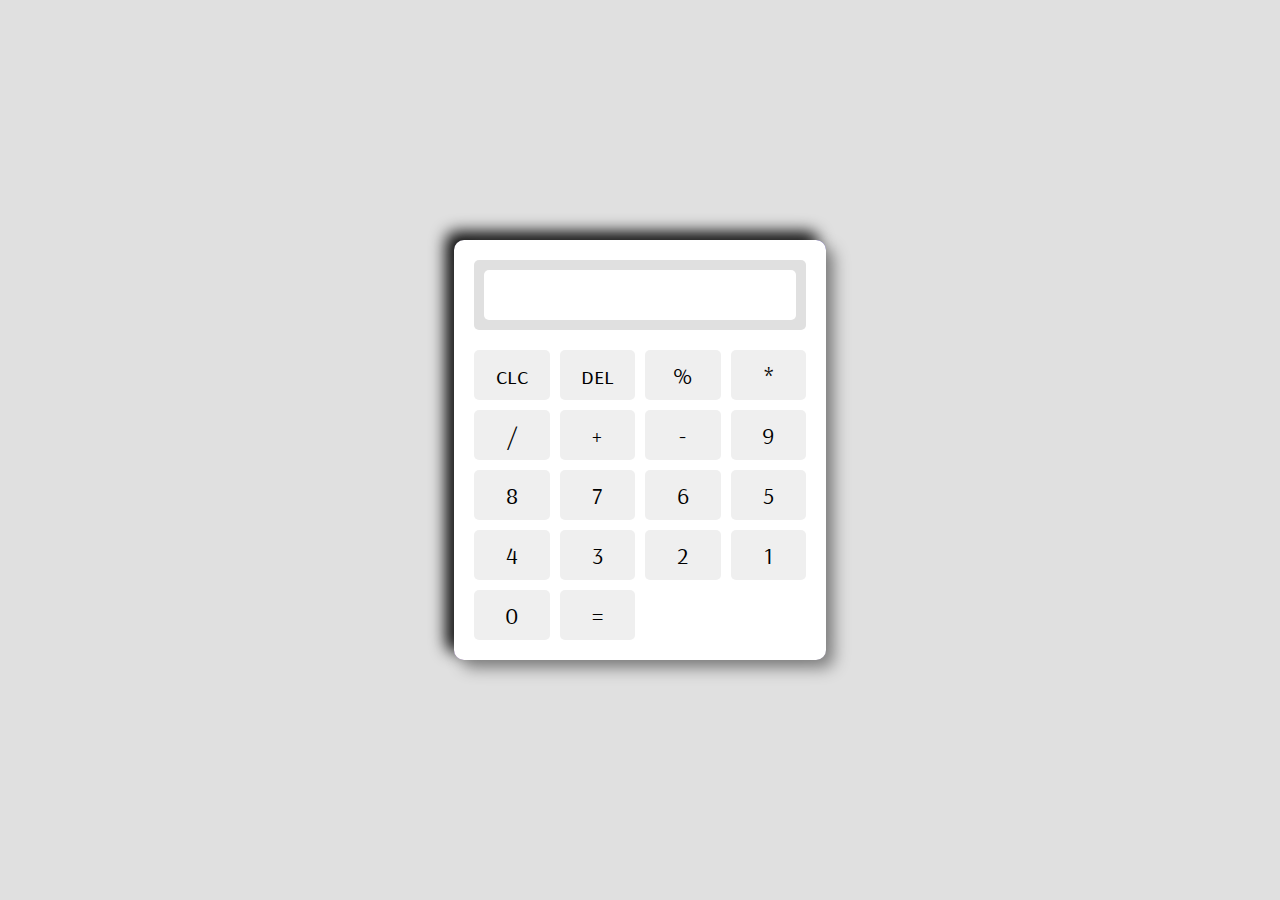
<file: calculator/index.html>
<!DOCTYPE html>
<html lang="en">
<head>
    <meta charset="UTF-8">
    <meta name="viewport" content="width=device-width, initial-scale=1.0">
    <title>calculator</title>
    <link rel="stylesheet" href="style.css">
    <link rel="icon" href="OIP.jpg">
</head>
<body>
    <div class="container">
        <div class="screen">
            <input type="text" value="" id="screen">
        </div>
        <div class="buttons">
            <button onclick="clc()">clc</button>
            <button onclick="del()">del</button>
            <button onclick="display('%')">%</button>
            <button onclick="display('*')">*</button>
            <button onclick="display('/')">/</button>
            <button onclick="display('+')">+</button>
            <button onclick="display('-')">-</button>
            <button onclick="display('9')">9</button>
            <button onclick="display('8')">8</button>
            <button onclick="display('7')">7</button>
            <button onclick="display('6')">6</button>
            <button onclick="display('5')">5</button>
            <button onclick="display('4')">4</button>
            <button onclick="display('3')">3</button>
            <button onclick="display('2')">2</button>
            <button onclick="display('1')">1</button>
            <button onclick="display('0')">0</button>
            <button onclick="calculate('=')">=</button>
        </div>
    </div>
</body>
<script>
    function display(value){
        document.getElementById("screen").value += value;
    }
    function clc(){
        document.getElementById("screen").value = "";
    }
    function del(){
        document.getElementById("screen").value = document.getElementById("screen").value.slice(0,-1);
    }
    function calculate(value){
        try{
        document.getElementById("screen").value = eval(document.getElementById("screen").value);
        } catch(err) {
            document.getElementById("screen").value = "Invalid input";
        }
    }

</script>
</html>
</file>
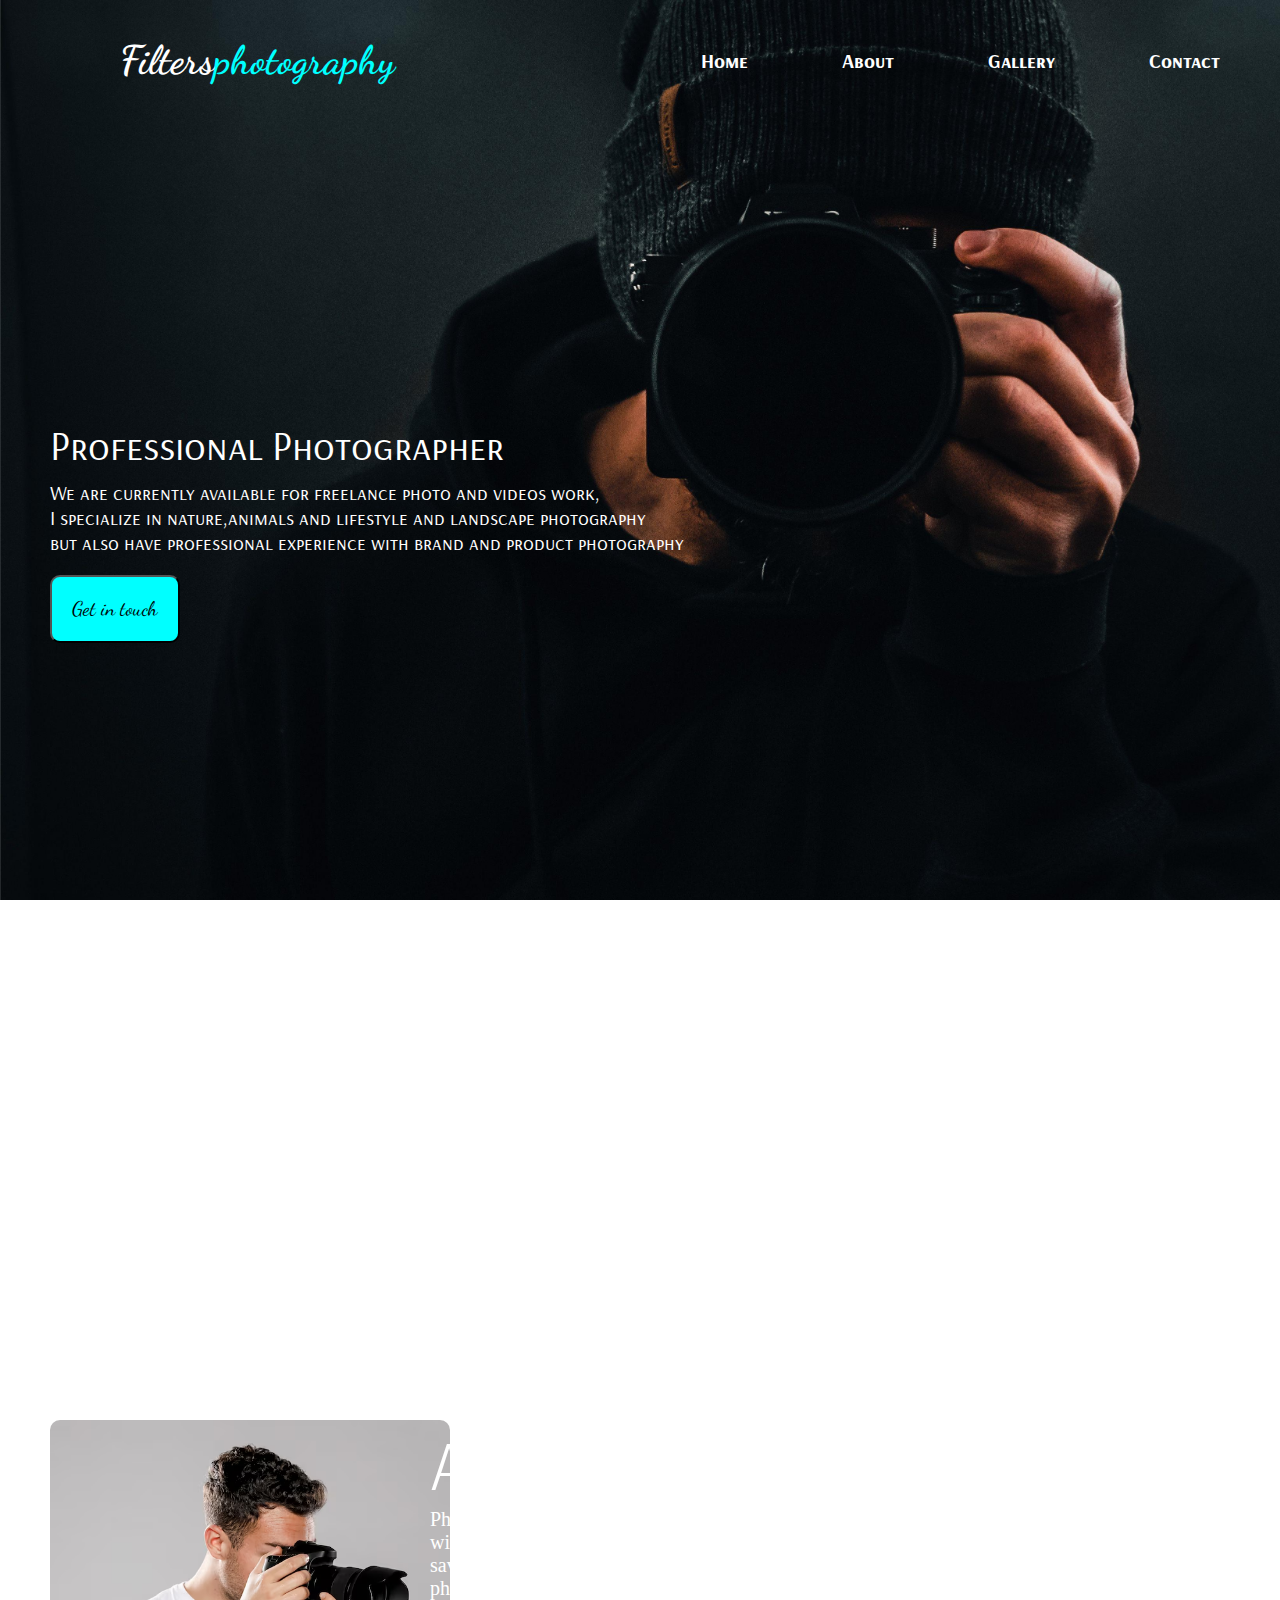
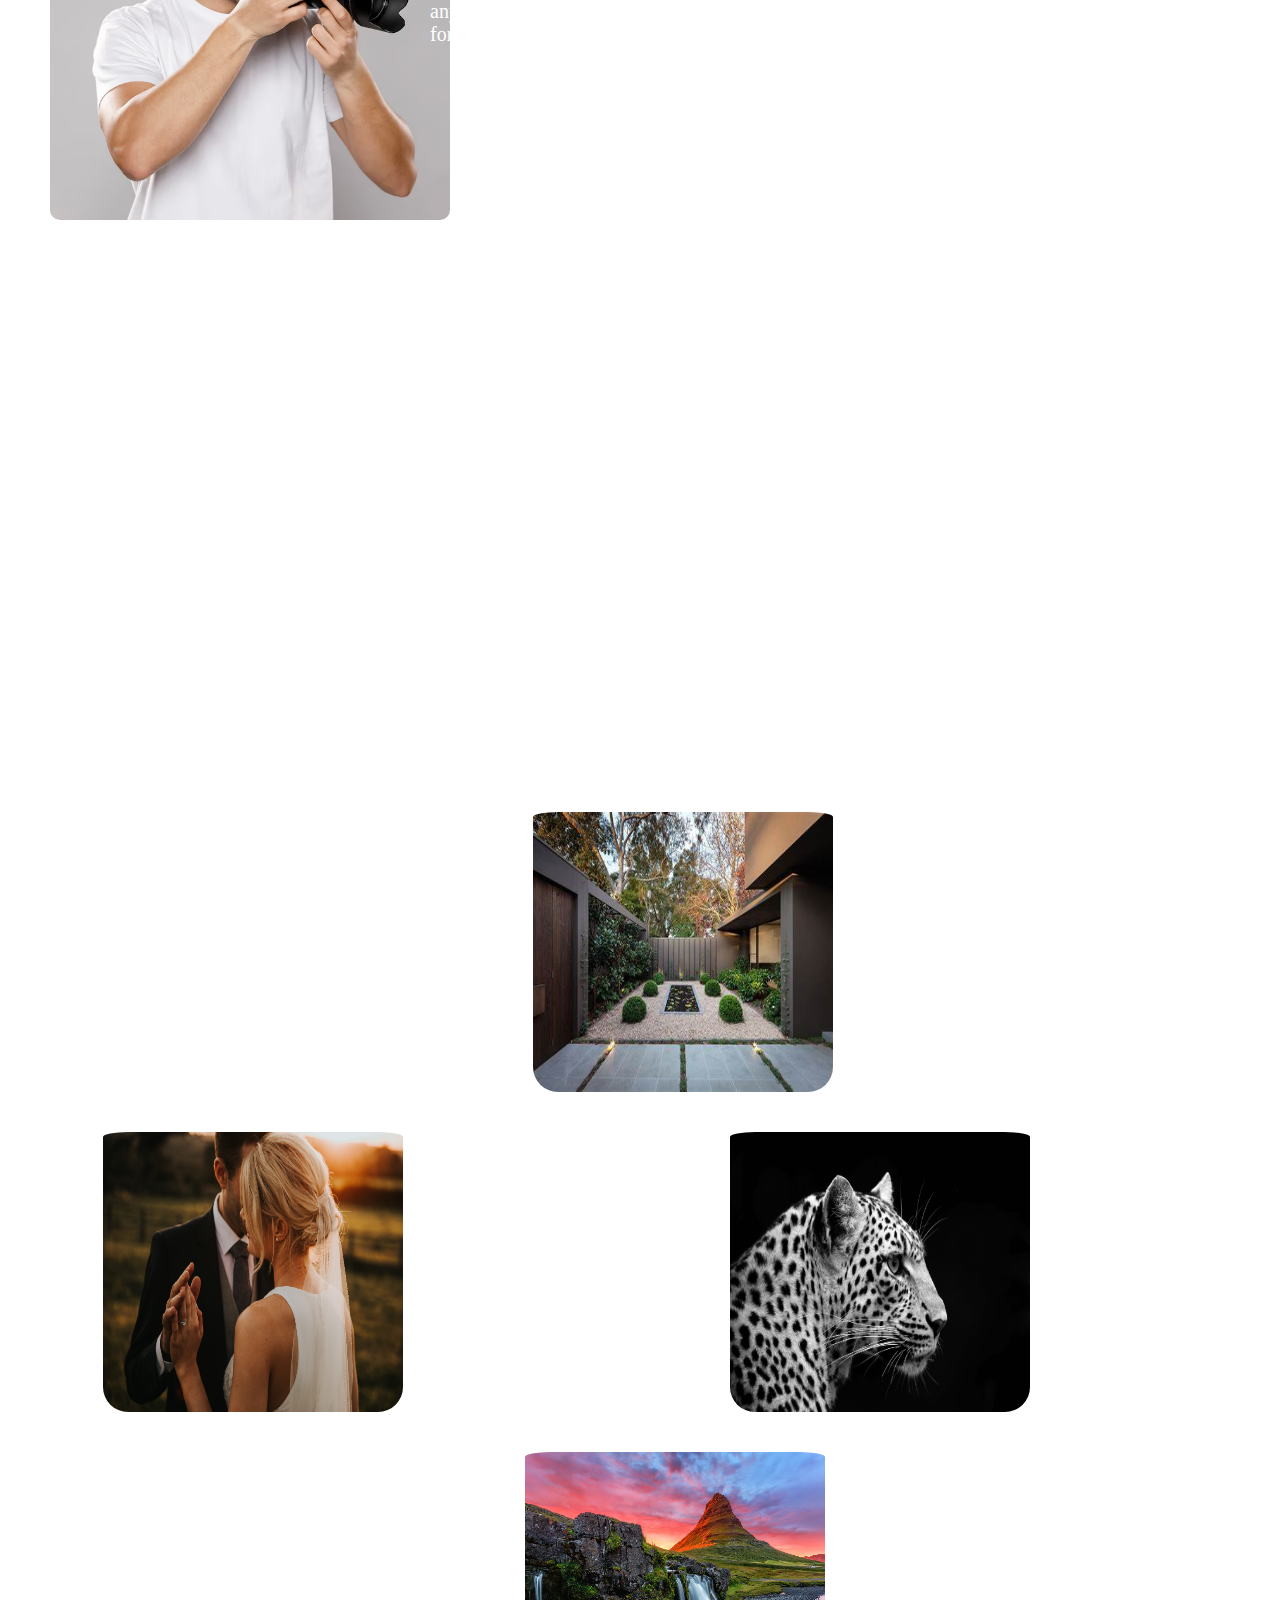
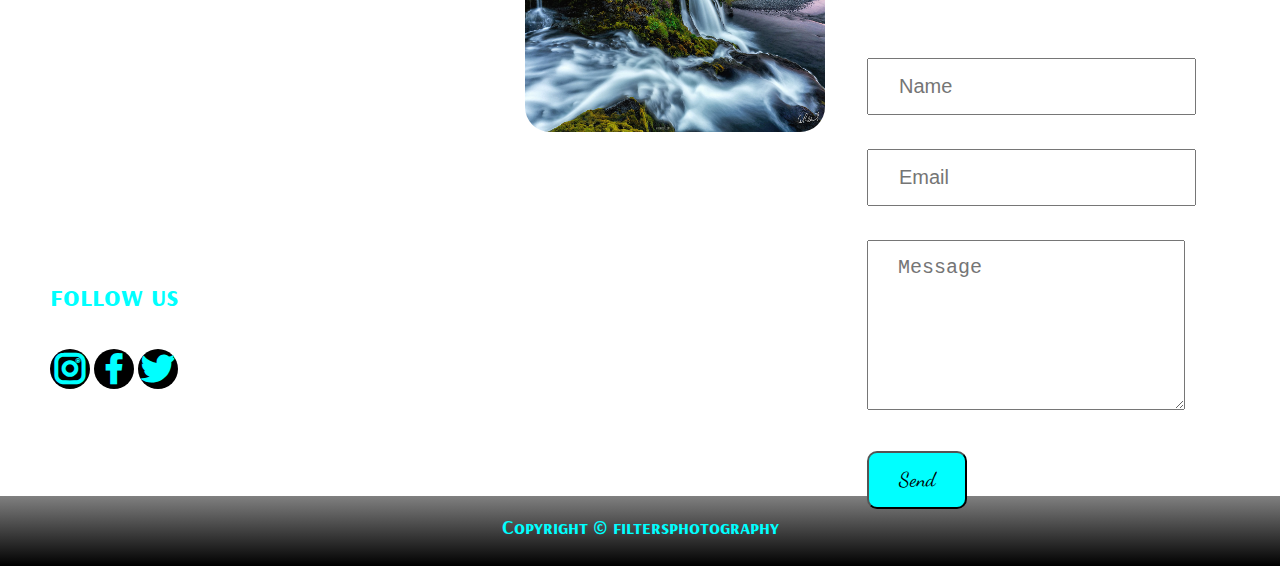
<file: landpage/index.html>
<!DOCTYPE html>
<html lang="en">
  <head>
    <meta charset="UTF-8" />
    <meta name="viewport" content="width=device-width, initial-scale=1.0" />
    <title>LANDPAGE</title>
    <link rel="stylesheet" href="style.css" />
    <link rel="icon" href="OIP.jpg" />
    <link
      href="https://unpkg.com/boxicons@2.1.4/css/boxicons.min.css"
      rel="stylesheet"
    />
  </head>
  <body>
    <div class="header">
      <div class="logo">
        <h1>Filters<span>photography</span></h1>
      </div>
      <div class="menu">
        <ul>
          <li><a href="#Home">Home</a></li>
          <li><a href="#About">About</a></li>
          <li><a href="#Gallery">Gallery</a></li>
          <li><a href="#contact">Contact</a></li>
        </ul>
      </div>
    </div>
    <div id="Home">
      <div class="container">
        <h1>Professional Photographer</h1>
        <p>
          We are currently available for freelance photo and videos work,<br />I
          specialize in nature,animals and lifestyle and landscape photography
          <br />
          but also have professional experience with brand and product
          photography
        </p>
        <button><a href="#contact">Get in touch</a></button>
      </div>
    </div>
    <div id="About">
      <div class="column-1">
        <img src="front-view-male-photographer_23-2148453396.avif" />
      </div>
      <div class="column-2">
        <h1>About Us</h1>
        <p>
          Photography is like taking pictures with a special camera. You can
          capture moments and memories with it. A camera has a lens that sees
          things like our eyes do. When you press a button, it clicks and saves
          that moment. You can take pictures of your family, pets, or even
          beautiful flowers. People can be photographers and take pictures for a
          job.Photography is fun because you can make a picture of anything you
          like. It’s a way to remember happy times. Just aim,click, and you’ve
          got a picture to keep forever.
        </p>
      </div>
    </div>
    <div id="Gallery">
      <div class="row-1">
        <h1>Gallery</h1>
        <a href="#landscape">Landscape</a> <br /><br />
        <a href="#wedding">Wedding</a> <br /><br />
        <a href="#animal">Animal</a><br /><br />
        <a href="#nature">Nature</a>
      </div>
      <div class="row-2">
        <h3>Landscape photography</h3>
        <img id="landscape" src="landscape-2.jpg" />
        <h3>Wedding photography</h3>
        <img id="wedding" src="wedding photography.jpg" />
        <h3>Animal photography</h3>
        <img id="animal" src="animal.jpg" />
        <h3>Nature photography</h3>
        <img id="nature" src="nature.jpg" />
      </div>
    </div>

    <div id="contact">
      <div class="final">
        <div class="side-1">
          <h1>Contact us</h1>
          <p>filtersphotography@gmail.com</p>
          <p>ph : 9876543210</p>
          <p>address : 40/1, shivam street, shivapuram, maldives</p>
          <h3>follow us</h3>
          <i class="bx bxl-instagram"></i>
          <i class="bx bxl-facebook"></i>
          <i class="bx bxl-twitter"></i>
        </div>
        <div class="side-2">
          <form name="submit-to-google-sheet">
            <input
              type="text"
              name="Name"
              placeholder="Name"
              required
            /><br /><br />
            <input
              type="email"
              name="Email"
              placeholder="Email"
              required
            /><br /><br />
            <textarea name="Message" rows="6" placeholder="Message"></textarea
            ><br /><br />
            <button type="submit" class="submit">Send</button>
          </form>
        </div>
      </div>
    </div>
    <div class="footer">
      <p>Copyright &copy; filtersphotography</p>
    </div>
  </body>
</html>
</file>
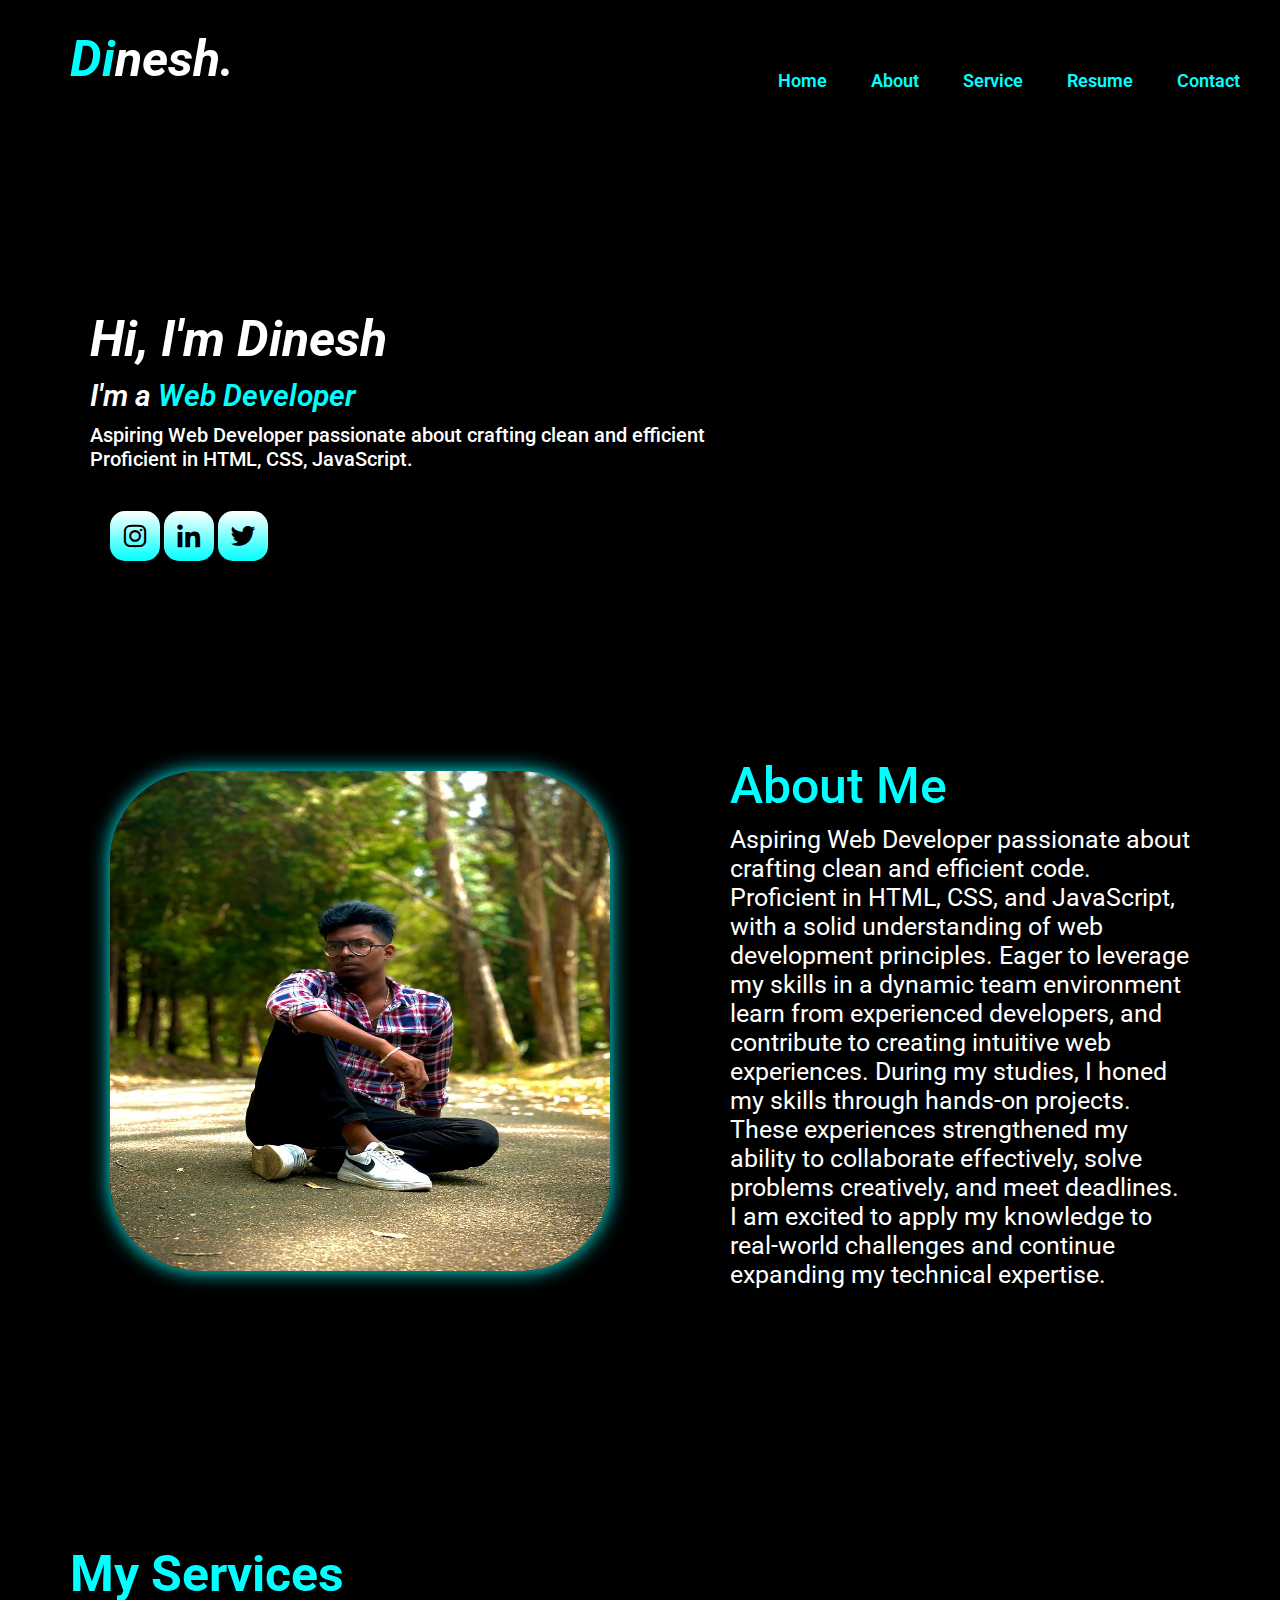
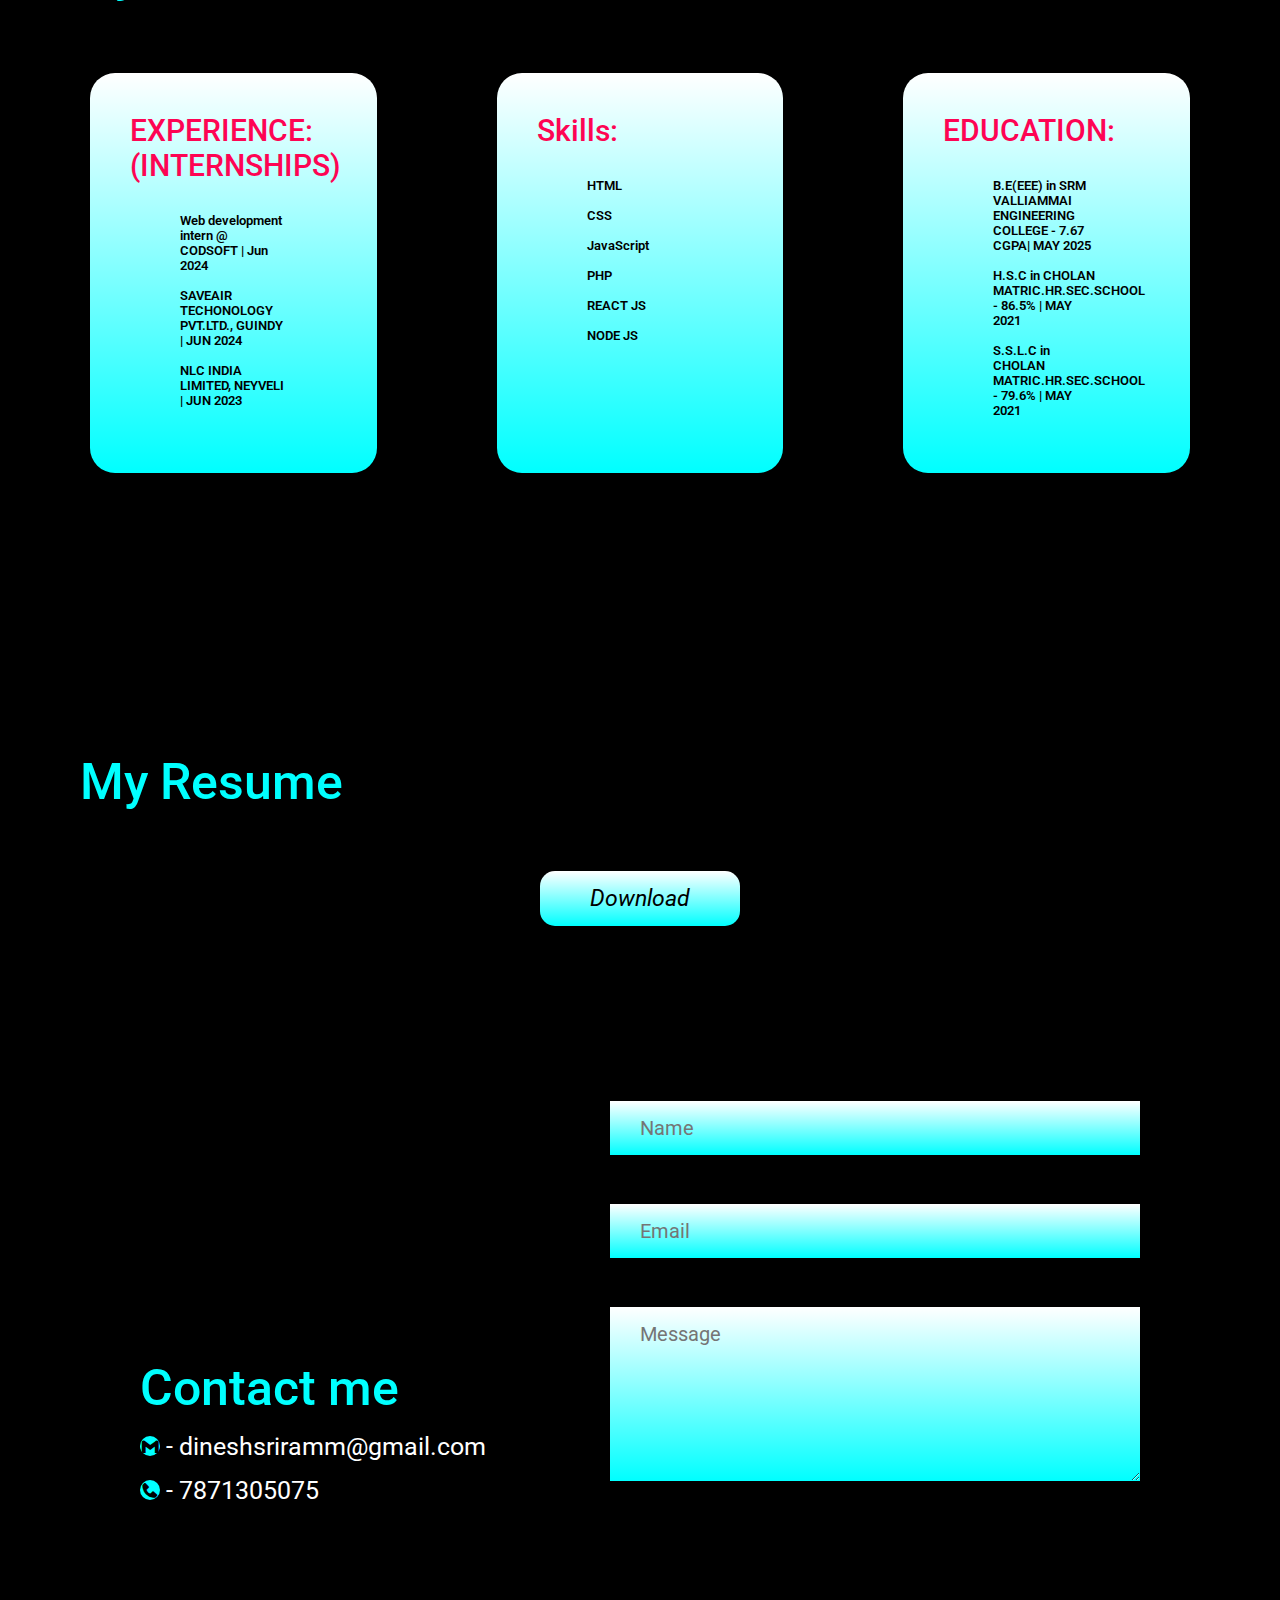
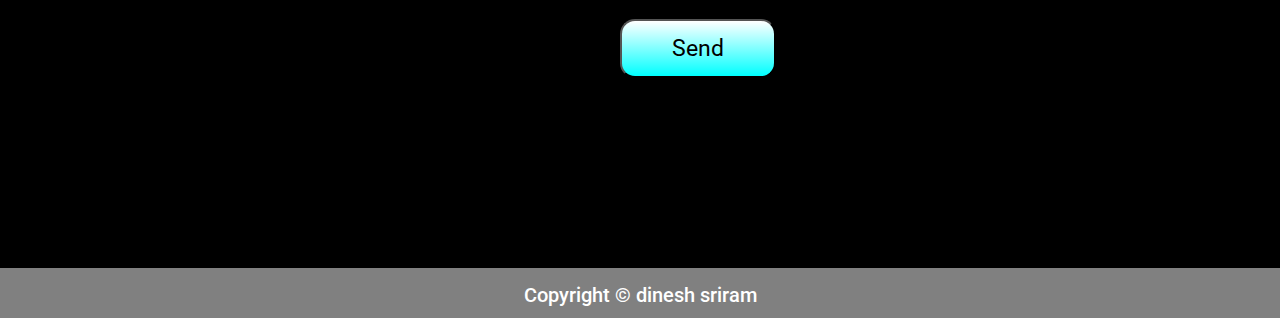
<file: portfolio/index.html>
<!DOCTYPE html>
<html lang="en">
<head>
    <meta charset="UTF-8">
    <meta name="viewport" content="width=device-width, initial-scale=1.0">
    <title>Sample</title>
    <link rel="stylesheet" href="style.css">
    <link href='https://unpkg.com/boxicons@2.1.4/css/boxicons.min.css' rel='stylesheet'>
</head>
<body>
    <header>
        <a href="#" class="logo"><span>Di</span>nesh.</a>
        <nav class="menu">
            <ul>
                <li><a href ="#home">Home</a></li>
                <li><a href ="#About">About</a></li>
                <li><a href ="#Service">Service</a></li>
                <li><a href ="#Resume"class="active">Resume</a></li>
                <li><a href ="#Contact">Contact</a></li>
            </ul>
        </nav>
    </header>
    <section id="home">
        <div class="home">
            <div class="home-content">
                <h1>Hi, I'm Dinesh</h1>
                <h2>I'm a <span>Web Developer</span></h2>
                <p>Aspiring Web Developer passionate about crafting clean and efficient <br> Proficient in HTML, CSS, JavaScript.</code></p>
                <div class="icons">
                    <a href="https://www.instagram.com/its._me_ram_?igsh=MXhrM251cHgxMGpjMQ=="><i class='bx bxl-instagram'></i></a>
                    <a href="https://www.linkedin.com/in/dineshsriram26"><i class='bx bxl-linkedin'></i></a>
                    <a href="https://x.com/Ram_2605?t=UhDXsUMB3ELMiiDrZQJFGQ&s=08"><i class='bx bxl-twitter' ></i></a>
                </div>
            </div>
        </div>
    </section>
    <section id="About">
        <div class="container">
            <div class="row">
                <div class="about-colum-1">
                    <img src="dinesh.jpg">
                </div>
                <div class="about-col-2">
                    <h1>About Me</h1>
                    <p>Aspiring Web Developer passionate about crafting clean and efficient code. Proficient in HTML, CSS, and JavaScript, with a solid understanding of web development principles. Eager to leverage my skills in a dynamic team environment learn from experienced developers, and contribute to creating intuitive web experiences. During my studies, I honed my skills through hands-on projects. These experiences strengthened my ability to collaborate effectively, solve problems creatively, and meet deadlines. I am excited to apply my knowledge to real-world challenges and continue expanding my technical expertise.</p>
                </div>
            </div>
        </div>
    </section>
    <section id="Service">
        <div class="containerships">
            <h1>My Services</h1>
            <div class="services-list">
                <div>
                    <h2>EXPERIENCE:(INTERNSHIPS) </h2><br>
                     <ul>
                         <li>Web development intern @ CODSOFT | Jun 2024</li> <br>
                         <li>SAVEAIR TECHONOLOGY PVT.LTD., GUINDY | JUN 2024</li><br>
                         <li>NLC INDIA LIMITED, NEYVELI | JUN 2023</li><br>
                    </ul>
                </div>    
                <div>
                    <h2>Skills: </h2><br>
                    <ul>
                        <li>HTML</li><br>
                        <li>CSS</li><br>
                        <li>JavaScript</li><br>
                        <li>PHP</li><br>
                        <li>REACT JS</li><br>
                        <li>NODE JS</li>
                   </ul>
                </div>    
                <div >
                    <h2>EDUCATION: </h2><br>
                     <ul>
                         <li>B.E(EEE) in SRM VALLIAMMAI ENGINEERING COLLEGE - 7.67 CGPA| MAY 2025</li><br>
                         <li>H.S.C in CHOLAN MATRIC.HR.SEC.SCHOOL - 86.5% | MAY 2021</li><br>
                         <li>S.S.L.C in CHOLAN MATRIC.HR.SEC.SCHOOL  - 79.6% | MAY 2021</li><br>
                    </ul>
                </div>    
            </div>      
        </div>
    </section >
    <section id="Resume">
        <div class="containerresume">
            <h1>My Resume</h1>
            <a href="https://drive.google.com/file/d/1MYB55jfwhX4qJ5A42l9cfmXg4x9BP6rj/view?usp=drivesdk" download="Resume.pdf" class="btn">Download</a>
        </div>
    </section>
    <section id="Contact">
        <div class="contacts">
            <div class="contact-in-left">
                <h1>Contact me</h1>
                <p><i class='bx bxl-gmail'></i> - dineshsriramm@gmail.com</p>
                <p><i class='bx bxs-phone' ></i> - 7871305075</p>
            </div>
            <div class="contact-in-right">
                <form name="submit-to-google-sheet">
                    <input type="text" name="Name" placeholder="Name" required><br><br>
                    <input type="email" name="Email" placeholder="Email" required><br><br>
                    <textarea name="Message" rows="6" placeholder="Message"></textarea><br><br>
                    <button type="submit" class="submit">Send</button>
                </form>
                <span id="msg"></span>
            </div>
        </div>
    </section id="footer">
    <footer class="footer">
        <p>Copyright &copy; dinesh sriram</p>
    </footer>
    
<script>
  const scriptURL = 'https://script.google.com/macros/s/AKfycbxOeGjDgfGTgIo4eOi7BtlPFhckvrWW1udvcVrWqAOvdJiS_cLlunVP1eahMhabFUcg/exec'
  const form = document.forms['submit-to-google-sheet']
  const msg = document.getElementById("msg")

  form.addEventListener('submit', e => {
    e.preventDefault()
    fetch(scriptURL, { method: 'POST', body: new FormData(form)})
      .then(response => {
        msg.innerHTML = "message sended successfully"
        setTimeout(function() {
            msg.innerHTML= ""
      },5000)
      form.reset()
      })
      .catch(error => console.error('Error!', error.message))
  })
</script>
</body>
</html>
</file>
<file: calculator/style.css>
@import url('https://fonts.googleapis.com/css2?family=Arsenal+SC:ital,wght@0,400;0,700;1,400;1,700&display=swap');
*{
    margin: 0;
    padding: 0;
    box-sizing: border-box;
    font-family: "Arsenal SC", sans-serif;
}

body {
    background-color: #e0e0e0;
    display: flex;
    justify-content: center;
    align-items: center;
    height: 100vh;
}
.container{
    background: #fff;
    border-radius: 10px;
    padding: 20px;
    box-shadow: 8px 8px 16px grey
,             -8px -8px 16px black;
    transition: 0.5s;
    overflow: hidden;
    position: relative;
}
.container::before {
    content: '';
    position: absolute;
    top: -50%;
    left: -50%;
    width: 200%;
    height: 200%;
    background: linear-gradient(45deg, violet, blue);
    z-index: -1;
    transition: transform 0.5s ease;
    transform: rotate(0deg);
}
.container:hover::before {
    transform: rotate(45deg);
}
.screen{
     background: #e0e0e0;
     box-shadow: 8px 8px 16px #bebebe
                 -8px -8px 16px #ffffff;
     border-radius: 5px;
  
     padding: 10px;
     margin-bottom: 20px;
     font-size: 2rem;
}
.buttons{
    display: grid;
    grid-template-columns: repeat(4,1fr);
    gap: 10px;
}
input{
    width: 100%;
    padding: 10px;
    border-radius: 5px;
    border: none;
    outline: none;
    text-align: right;
    font-size: 1.5rem;
}
button{
    width: 100%;
    padding: 10px;
    border-radius: 5px;
    border: none;
    outline: none;
    text-align: center;
    font-size: 1.5rem;
    cursor: pointer;
}
</file>
<file: landpage/style.css>
@import url('https://fonts.googleapis.com/css2?family=Arsenal+SC:ital,wght@0,400;0,700;1,400;1,700&display=swap');
@import url('https://fonts.googleapis.com/css2?family=Dancing+Script:wght@400..700&display=swap');
*{
    margin: 0;
    padding: 0;
    box-sizing: border-box;
}
body{
   background-image: url("background\ photo.jpg");
   background-size: cover;
   background-repeat: no-repeat;
   background-attachment:fixed ;
   height:100vh;
   width: 100%;
   color: white;
    
}
html{
    scroll-behavior: smooth;
}
.header{
    margin: 10px 30px;
    width: 100%;
    height: 100px;
    display: flex;
    justify-content: space-between;
    align-items: center;
}

.logo{
    font-size: 20px;
    font-family: "Dancing Script", cursive;
    font-weight: 400;
    padding-left: 90px;
}
.logo span{
    color: aqua;
}

.menu ul{
    list-style: none;
}

.menu ul li{
    display:  inline-block;
    justify-content: space-between;
    align-items: center;
    padding-right: 90px;
}

.menu ul li a{
    text-decoration: none;
    color: white;
    font-size: 20px;
    font-family:"Arsenal SC", cursive;
    font-weight: 600;
    transition: .5s;
}

.menu ul li a:hover{
    background: linear-gradient(violet,white);
    color:orangered;
}
#Home{
    height: 100%;
    width: 100%;
}
.container h1{
    margin: 10px 50px;
    font-size: 40px;
    font-family: "Arsenal SC", cursive;
    font-weight: 400;
    padding-top: 300px;
}
.container p{
    margin: 10px 50px;
    font-size: 20px;
    font-family: "Arsenal SC", cursive;
    font-weight: 400;
}
.container button{
    margin: 10px 50px;
    font-size: 20px;
    font-family: "Dancing Script", cursive;
    font-weight: 400;
    padding: 20px;
    background:aqua;
    border-radius: 10px;
    cursor: pointer;
}
.container button a{
    text-decoration: none;
    color: black;
}

.container button a:hover{
    color: white;
}
#About{
    margin: 0 50px;
    height: 100%;
    width: 100%;
    display: flex;
    justify-content: space-between;
    align-items: center;
}
.column-1{
    width: 100px;
    height: 100px;
}
.column-1 img{
    width: 400px;
    height: 400px;
    border-radius: 10px;
    margin-bottom: 50px;
}
.column-2{
    width:900px;
    height: 100px;
    padding-right: 70px;
}
.column-2 h1{
    font-size: 70px;
    font-weight: 400;
    font-family: "Arsenal SC", cursive;
}
.column-2 p{
    font-size: 20px;
    font-weight: 400;
    margin-bottom: 50px;
}
#Gallery{
    margin: 0 50px;
    height: 100%;
    width: 100%;
    margin-top: 10%;
}
.row-1{
    margin: 10px 50px;
}
.row-1 h1{
    font-size: 70px;
    font-weight: 400;
    font-family:  "Arsenal SC", cursive;
    margin-bottom: 30px;
}
.row-1 a{
    text-decoration: none;
    color: white;
    font-size: 30px;
    font-family: "Arsenal SC", cursive;
    font-weight: 600;
    transition: .5s;
    margin-top: 10%;
}

.row-1 a:hover{
    background: linear-gradient(aqua,white);
    color: orangered;
}

.row-2{
    display: flex;
    justify-content: space-around;
    align-items: center;
    flex-wrap: wrap;
    padding-right: 30px;
}

.row-2 img{
    margin: 10px 50px;
    width: 300px;
    height: 300px;
    padding-top: 20px;
    border-radius: 25px;
}
.row-2 h3{
    font-size: 30px;
    font-family:  "Dancing Script", cursive;
    font-weight: 400;
}
#contact{
    margin-top: 300px;
}
.final{
    display: flex;
    justify-content: space-between;
    align-items: center;
}
.side-1{
    width: 300px;
    height: 300px;
    margin: 10px 50px;
    flex-basis: 65%;
}
.side-1 h1{
    font-size: 50px;
    font-weight: 400;
    font-family:  "Arsenal SC", cursive;
    margin-bottom: 30px;
}
.side-1 p{
    font-size: 20px;
    font-weight: 400;
    font-family:  "Arsenal SC", cursive;
}
.side-1 i{
    margin-top: 30px;
    font-size: 40px;
    font-weight: 800;
    font-family:  "Arsenal SC", cursive;
    color: aqua;
    background: black;
    border-radius: 50%;
} 
.side-1 h3{
    margin-top: 50px;
    font-size: 30px;
    font-weight: 800;
    font-family:  "Arsenal SC", cursive;
    color: aqua;
    padding-bottom: 5px;
}

.side-2{
    width: 300px;
    height: 300px;
    font-size: 30px;
    flex-basis: 35%;
  
}
form input,form textarea{
    font-size: 20px;
    color :black;
    font-weight: 400;
    padding: 15px 30px;
    outline: none;
}
button{
    font-size: 20px;
    font-family:  "Dancing Script", cursive;
    font-weight: 400;
    padding: 15px 30px;
    outline: none;
    background: aqua;
    border-radius: 10px;
    cursor: pointer;
    margin-bottom: 20px;
}
.footer{
  
    height: 70px;
    width: 100%;
    background: linear-gradient(grey,black);
    margin-top: 10%;;
    text-align: center;
    padding: auto;
}
.footer p{
    font-size: 20px;
    font-weight: 800;
    font-family:  "Arsenal SC", cursive;
    color: aqua; 
    padding: 18px;
}
</file>
<file: portfolio/style.css>
@import url('https://fonts.googleapis.com/css2?family=Poppins:ital,wght@0,100;0,200;0,300;0,400;0,500;0,600;0,700;0,800;0,900;1,100;1,200;1,300;1,400;1,500;1,600;1,700;1,800;1,900&family=Roboto:ital,wght@0,100;0,300;0,400;0,500;0,700;0,900;1,100;1,300;1,400;1,500;1,700;1,900&display=swap');
*{
    margin: 0;
    padding: 0;
    box-sizing: border-box ;
    font-family: "Roboto", sans-serif;;
}
body{
    background:black;
    background-position:cover;
    background-repeat: no-repeat;
    background-size: 100%;
}
html{
    scroll-behavior: smooth;
    transition: .5s;
}
a{
    text-decoration: none;

}

header{
    display: flex;
    justify-content: space-between;
    align-items: center;
    padding: 20px;
}

.logo{
    width: 100px;
    height: 100px;
    text-decoration: none;
    font-size: 50px;
    font-weight: 700;
    margin: 10px 50px;
    font-style: italic;
    color: white;
}
span{
    color: aqua;
}
ul{
    list-style: none;
    
}
.menu li{
     display: inline-block;
     justify-content: space-between;
     align-items: center;
     font-size: 18px;
     font-weight: 600;
     padding: 20px;
}

.menu li a{
    color: aqua;
    text-decoration: none;
    transition: .5s;
    position: relative;
}
.menu li a::after{
    content: "";
    position: absolute;
    width: 0%;
    height: 3px;
    display: block;
    background: linear-gradient(green,rgb(253, 32, 194)); 
    transition: .5s; 
}
.menu li a:hover:after{
    width: 100%;
}
.home{
    margin: 10px 50px;
    padding: 20px;
}

.home h1{
    font-size: 50px;
    font-weight: 700;
    font-style: italic;
    color: white;
    padding-top: 100px;
}
.home h2{
    font-size: 30px;
    font-weight: 600;
    font-style: italic;
    color: white;
    padding-top:10px;
}
.home p{
    font-size: 20px;
    font-weight: 500;
    color: white;
    padding-top: 10px;
    margin-bottom: 30px;
}
#home
.icons{
    height: 50px;
    width: 300px;
    padding-top: 10px;
}
div{
    margin-bottom: 50px;
    padding: 20px;
}
.icons a{
    display: inline-flex;
    justify-content: space-between;
    align-items: center;
    text-decoration: none;
    color: black;
    font-size: 30px;
    transition: .5s;
    background: linear-gradient(white,aqua);
    border-radius:30%;
    overflow: hidden; 
    margin-bottom: 100px;
}
.icons a:hover{
    background:linear-gradient(#666,#fd4221);
    transform: scale(1.1);
    box-shadow: 0 0 10px rgba(0, 0, 0, 0.5);
}
.icons a i{
    padding: 10px;
}
#about{
    margin: 10px 50px;
    padding-top: 200px;
}
.row{
    display: flex;
    justify-content: space-between;
    align-items: center;
    
}
.about-col-1{
    flex-basis: 35%;
  
    
}
img{
    
    margin-top: 20px;
    margin: 10px 50px;
    width:500px;
    height:500px;
    border-radius: 18%;
    box-shadow: 0 0 20px aqua;
}
.about-col-2{
    padding: 10px 50px;
    flex-basis: 65%;
    
}
.about-col-2 h1{
    font-size: 50px;
    font-weight: 500;
    color: aqua;
}
.about-col-2 p {
    padding-top: 10px;
    font-size: 25px;
    color:white;
    font-weight: 400;
  
}
#services {
    margin: 10px 50px;
}  
.containerships h1{
     margin: 10px 50px;
     padding-top: 20px;
     font-size: 50px;
     color: aqua;
}  
.services-list{
   padding-top: 50px;
   display: grid;
   grid-template-columns: repeat(auto-fit, minmax(250px, 1fr));
   grid-gap: 20px;

}
.services-list div{
    margin: 10px 50px;
    border-radius: 25px;
    background:linear-gradient(white,aqua);
    padding: 40px;
    font-size: 13px;
    font-weight: 300;
    border-right: 10px;
    transition: .5s;
    cursor: pointer;
    margin-bottom: 100px;

}
.services-list h2{
    font-size: 30px;
    font-weight: 500;
    margin-bottom: 15px;
    color:#fe0453;
}

.services-list ul li{
    margin: 0 50px;
    font-weight: 600;
    font-size: 13px;
    list-style: none;
    text-decoration: none;
    color: black;
}
.services-list div:hover{
    transform: scale(1.1);
    box-shadow: 0 0 10px rgba(115, 212, 244, 0.989);
}
#resume{
    margin: 10px 50px;
}
.containerresume h1{
    margin: 10px 50px;
    padding: 10px;
    font-size: 50px;
    font-weight: 500;
    color: aqua;
}
.btn{
    display: block;
    width: fit-content;
    margin: 50px auto;
    background: linear-gradient(white,aqua);;
    border-radius: 15px;
    padding: 14px 50px;
    text-decoration: none;
    color: black;
    font-size: 23px;
    font-style: italic;
    font-weight: 400;
    transition: .5s;
}
.btn:hover{
    transform: scale(1.1);
}
#Contact{
    margin: 10px 50px;
}
.contacts{
    display: flex;
    justify-content: space-between;
    align-items: center;
}
.contact-in-left{
    flex-basis: 35%;
    margin: 10px 50px;
}
.contact-in-right{
    flex-basis: 50%;
}
.contact-in-left h1{
    font-size: 50px;
    font-weight: 500;
    color: aqua;
}
.contact-in-left i{
    font-size: 20px;
    font-weight: 300;
    background: aqua;
    color: black;
    border-radius: 50%;
}
.contact-in-left p{
    font-size: 25px;
    font-weight: 400;
    color:white;
    padding-top:15px ;
   
}
.contact-in-right form{
    width:100%;
    margin: -50px ;
    padding-top: 50px;
   
}
form input,form textarea{
    width:100%;
    border: 0;
    background: linear-gradient(white,aqua);
    font-size: 20px;
    color :black;
    font-weight: 400;
    padding: 15px 30px;
    margin: 15px 0;
    outline: none;
}
.submit{
    display: block;
    width: fit-content;
    margin: 100px 10px;
    background:linear-gradient(white,aqua);
    border-radius: 15px;
    padding: 14px 50px;
    text-decoration: none;
    color: black;
    font-weight: 500;
    font-size: 23px;
    font-weight: 400;
    transition: .5s;
    cursor: pointer;
}

.submit:hover{
    transform: scale(1.1);
}
#footer{
    padding:10px 50px;
}
.footer{
    
    font-size: 20px;
    font-weight: 500;
    color: white;
    background: grey;
    width:100%;
    height: 50px;
    padding: 15px 50px;
    text-align: center;
}
#msg {
    display: block;
    margin-top: -40px;
    font-size: 18px;
    color:white;
}
</file>
